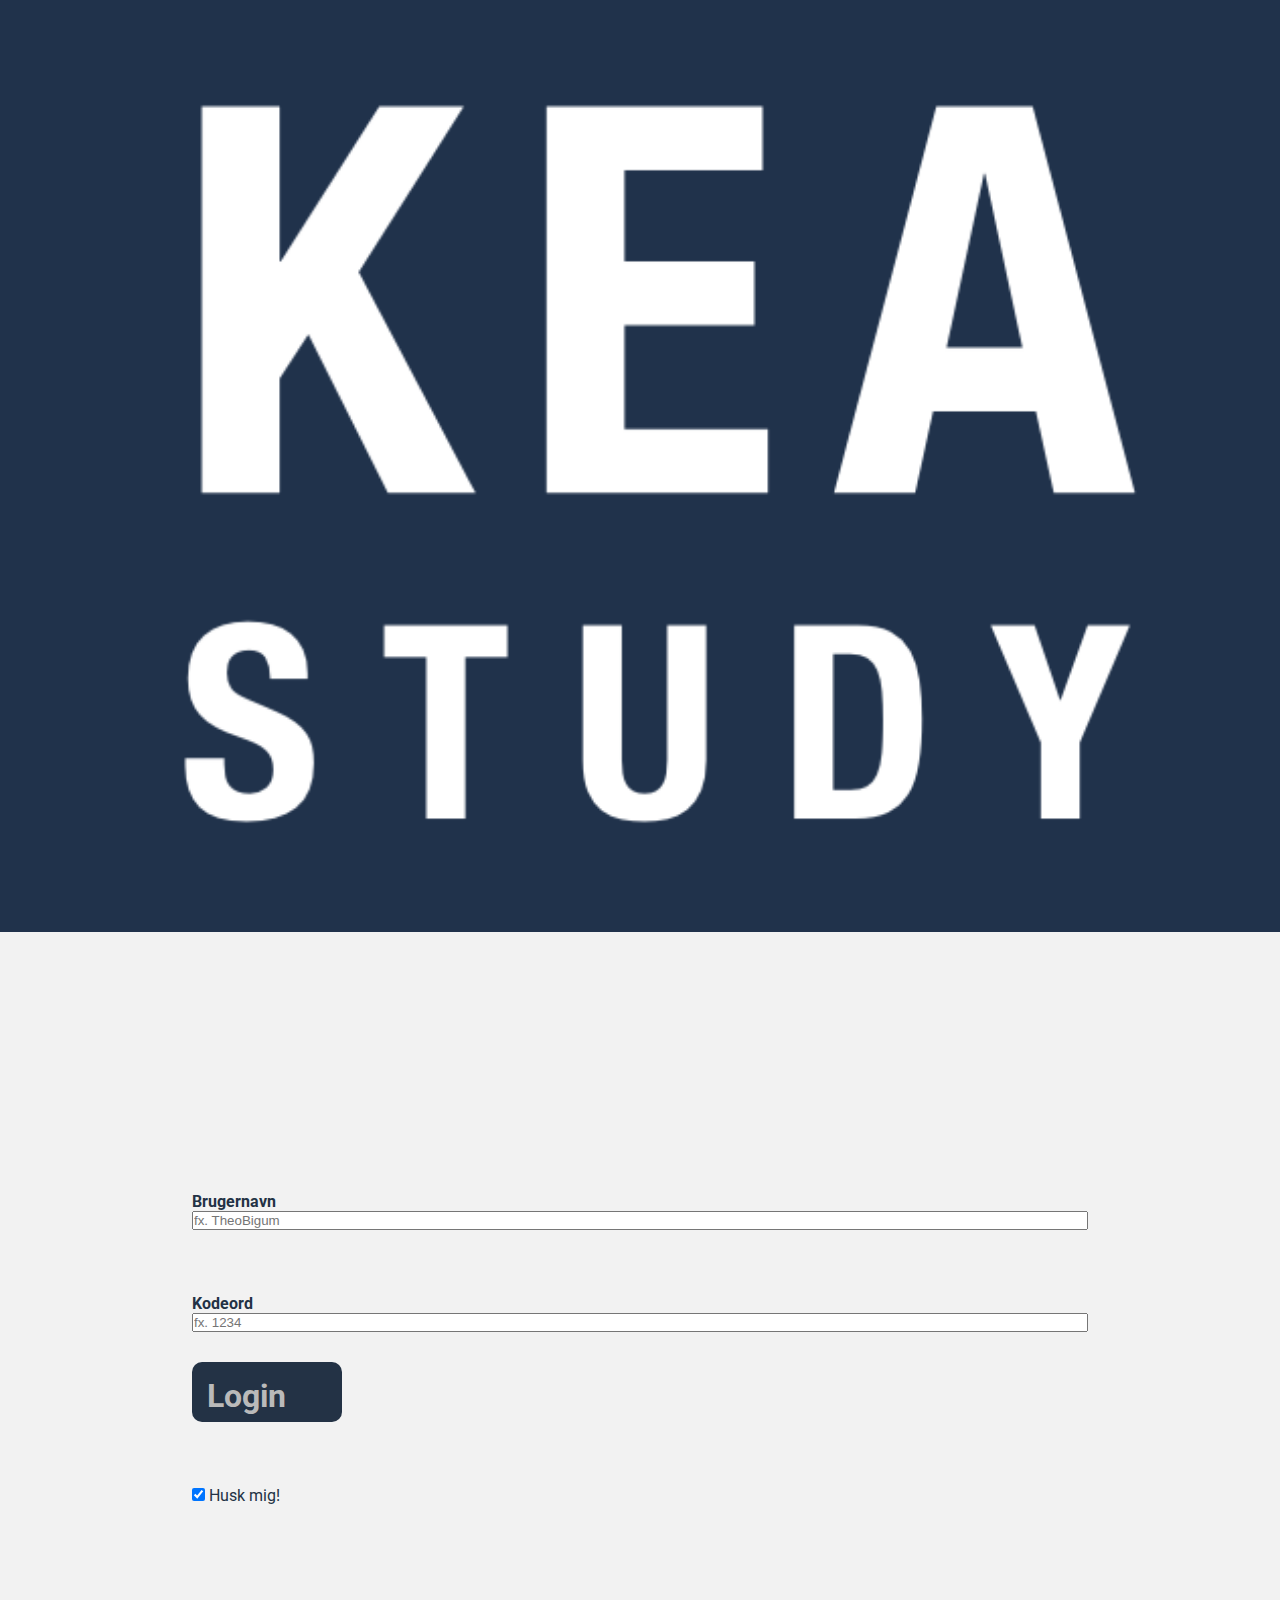
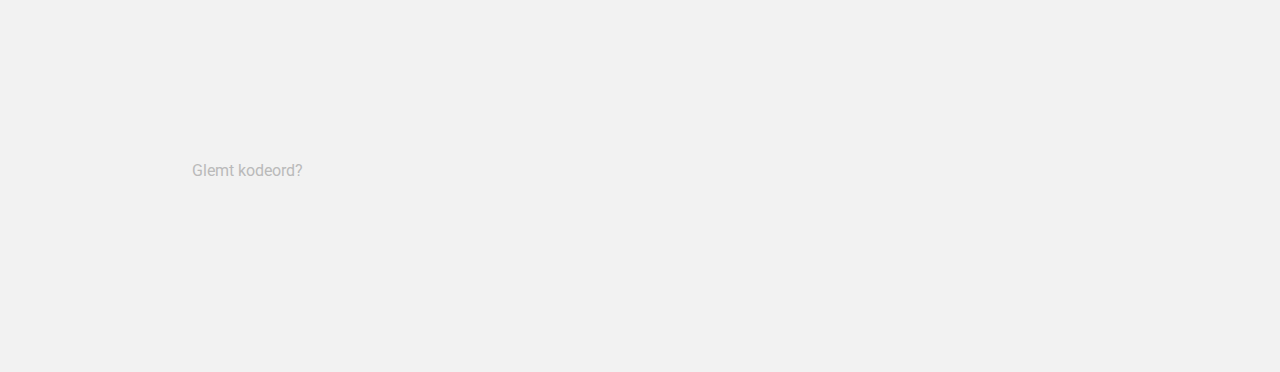
<file: index.html>
<!DOCTYPE html>
<html lang="da">

<head>
    <meta charset="utf-8">
    <meta name="viewport" content="width=device-width, initial-scale=1.0">
    <title>Login</title>
    <link rel="stylesheet" href="style.css">
    <link href="https://fonts.googleapis.com/css?family=Roboto&display=swap" rel="stylesheet">
</head>

<body>

    <img src="assets/logo.png" alt="logo">


    <form>

        <div class="top_container">
            <label for="uname"><b>Brugernavn</b></label>
            <input type="text" placeholder="fx. TheoBigum" name="uname" required>

            <label for="psw"><b>Kodeord</b></label>
            <input type="password" placeholder="fx. 1234" name="psw" required>

            <a href="Landingpage.html" id="Login" class="loginbtn">
                <h1>Login</h1>
            </a>
            <label>
                <input type="checkbox" checked="checked" name="remember"> Husk mig!
            </label>
        </div>

        <div class="bot_container">
            <span class="psw"><a href="#">Glemt kodeord?</a></span>
        </div>
    </form>



    <script src="script.js"></script>
</body>

</html>
</file>
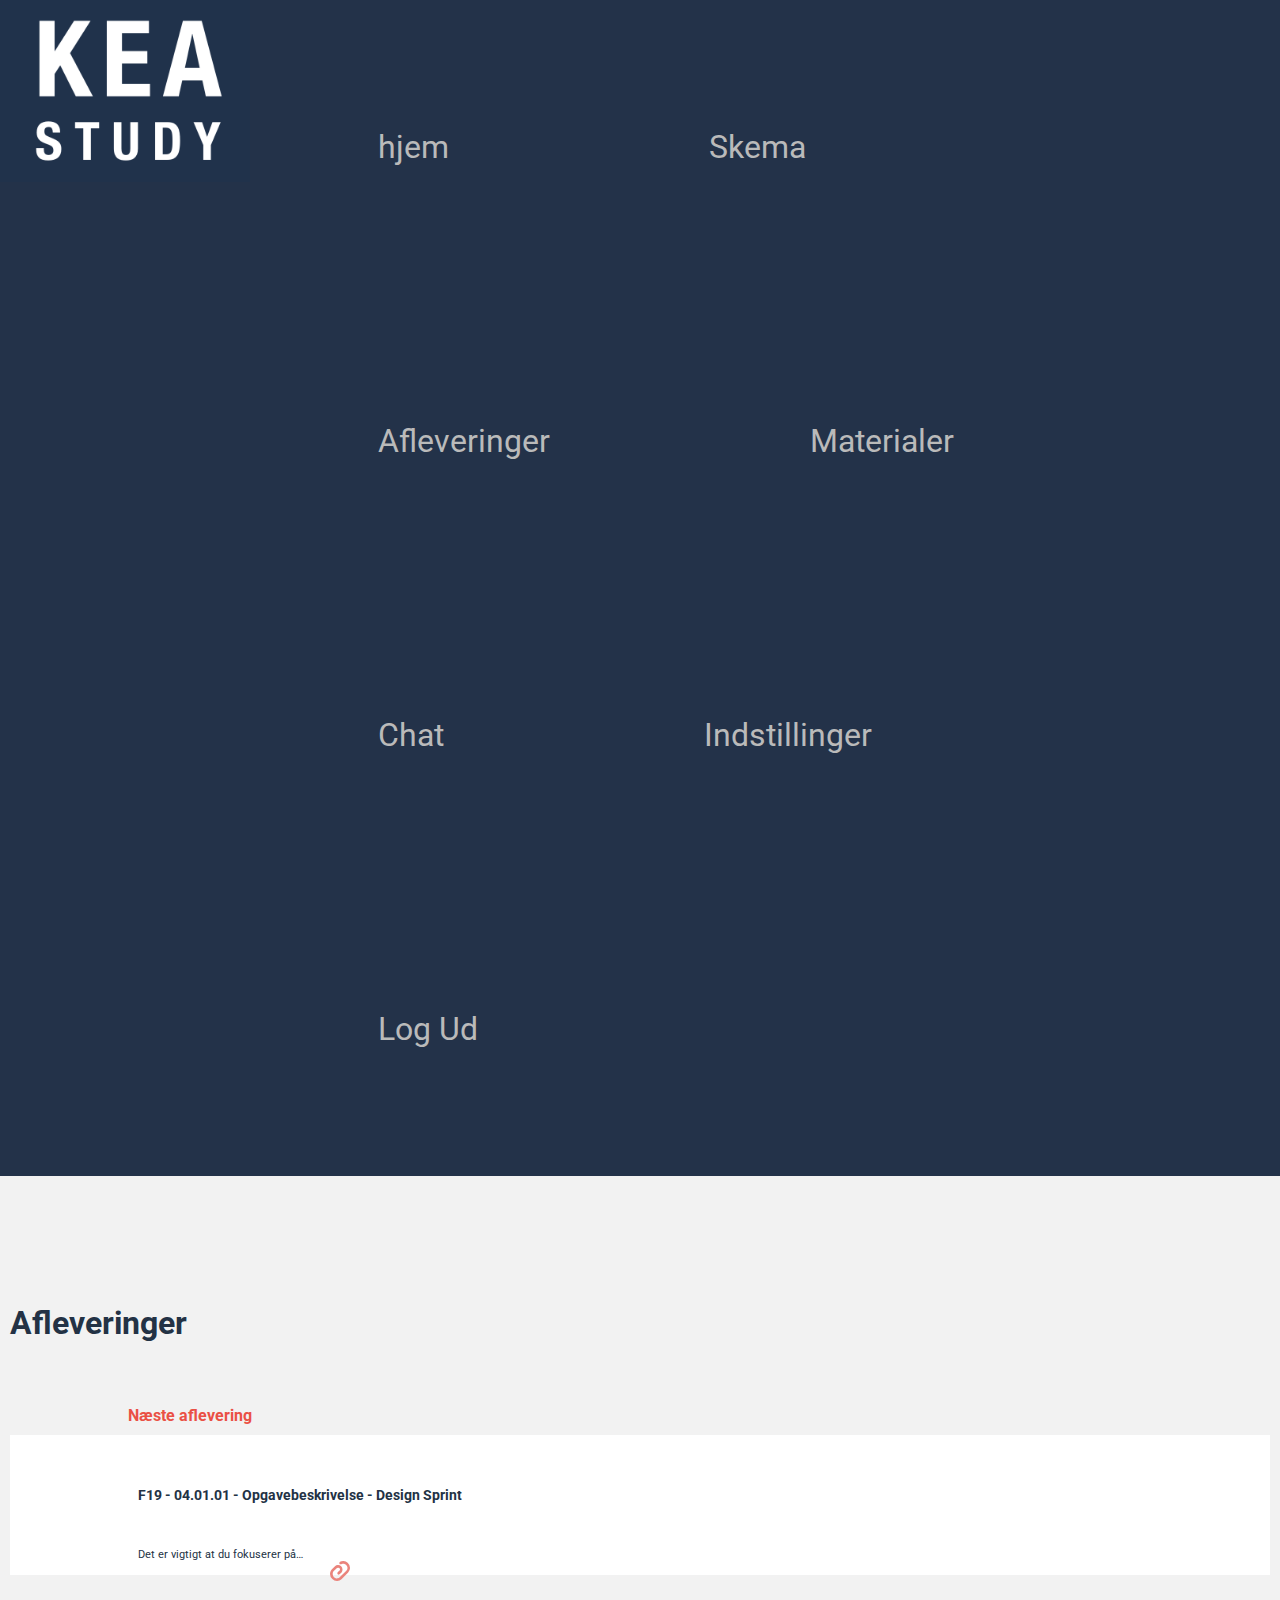
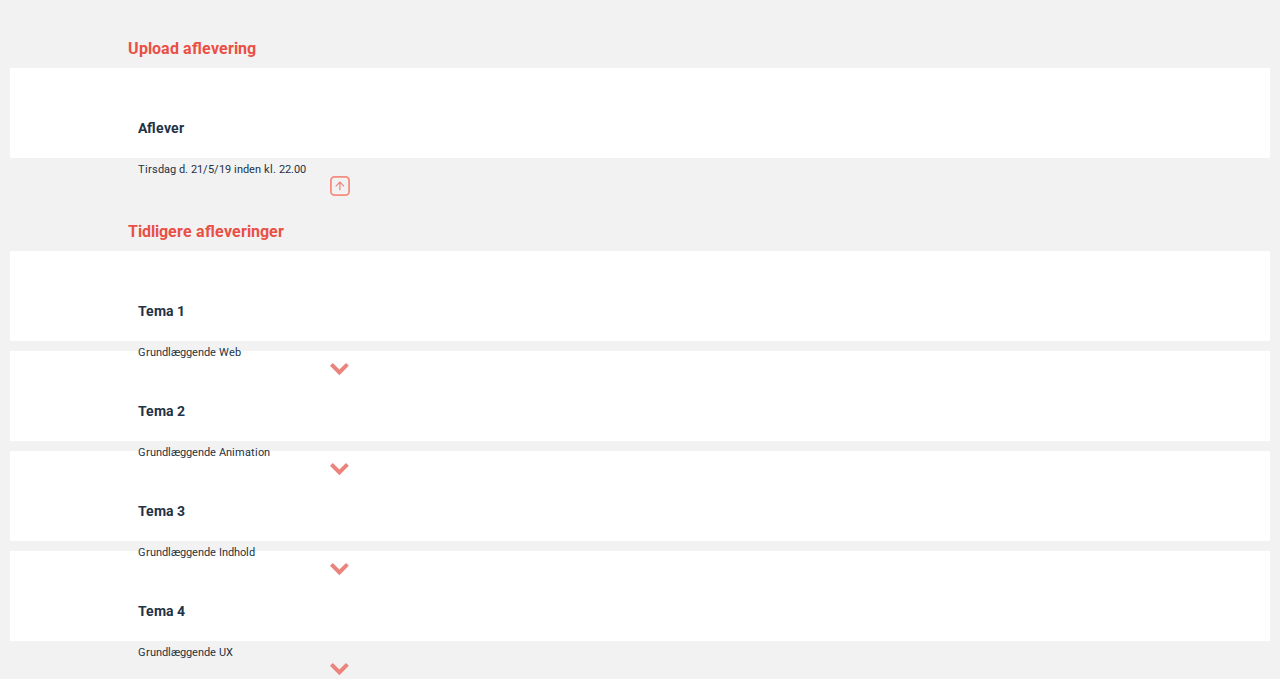
<file: aflevering.html>
<!DOCTYPE html>
<html lang="da">

<head>
    <meta charset="utf-8">
    <meta name="viewport" content="width=device-width, initial-scale=1.0">
    <title>Web Prototype</title>
    <link rel="stylesheet" href="style.css">
    <link href="https://fonts.googleapis.com/css?family=Roboto&display=swap" rel="stylesheet">
</head>

<body>
    <header>
        <section id="logo">
            <img src="assets/logo.png" alt="logo">
        </section>
        <nav>
            <div id="menuknap">☰</div>
            <ul id="menu" class="hidden">
                <li><a href="Landingpage.html">hjem</a></li>
                <li><a href="">Skema</a></li>
                <li><a href="aflevering.html">Afleveringer</a></li>
                <li><a href="">Materialer</a></li>
                <li><a href="">Chat</a></li>
                <li><a href="">Indstillinger</a></li>
                <li><a href="index.html">Log Ud</a></li>
            </ul>
        </nav>
    </header>

    <h1 class="overskrift">Afleveringer</h1>
    <section class="afl_container">

        <h2 class="underoverskrift">Næste aflevering</h2>

        <section id="næste">

            <h3>F19 - 04.01.01 - Opgavebeskrivelse - Design Sprint</h3>
            <br>
            <p>Det er vigtigt at du fokuserer på…</p>

            <img class="atta" src="assets/Attachment.svg" alt="attachment">



        </section>

        <h2 class="underoverskrift">Upload aflevering</h2>

        <section id="upload_aflevering">

            <h3>Aflever</h3>

            <p>Tirsdag d. 21/5/19 inden kl. 22.00</p>

            <img class="atta" src="assets/upload.svg" alt="attachment">

        </section>

        <h2 class="underoverskrift">Tidligere afleveringer</h2>

        <section id="tidligere">
            <section id="tema1" class="dropdown">

                <h3>Tema 1</h3>

                <p>Grundlæggende Web</p>

                <img class="atta" src="assets/dropdown.svg" alt="attachment">

            </section>

            <section id="tema2" class="dropdown">

                <h3>Tema 2</h3>

                <p>Grundlæggende Animation</p>

                <img class="atta" src="assets/dropdown.svg" alt="attachment">

            </section>

            <section id="tema3" class="dropdown">

                <h3>Tema 3</h3>

                <p>Grundlæggende Indhold</p>

                <img class="atta" src="assets/dropdown.svg" alt="attachment">

            </section>
            <section id="tema4" class="dropdown">

                <h3>Tema 4</h3>

                <p>Grundlæggende UX</p>

                <img class="atta" src="assets/dropdown.svg" alt="attachment">

            </section>

        </section>
    </section>




    <script src="script.js"></script>

</body>

</html>
</file>
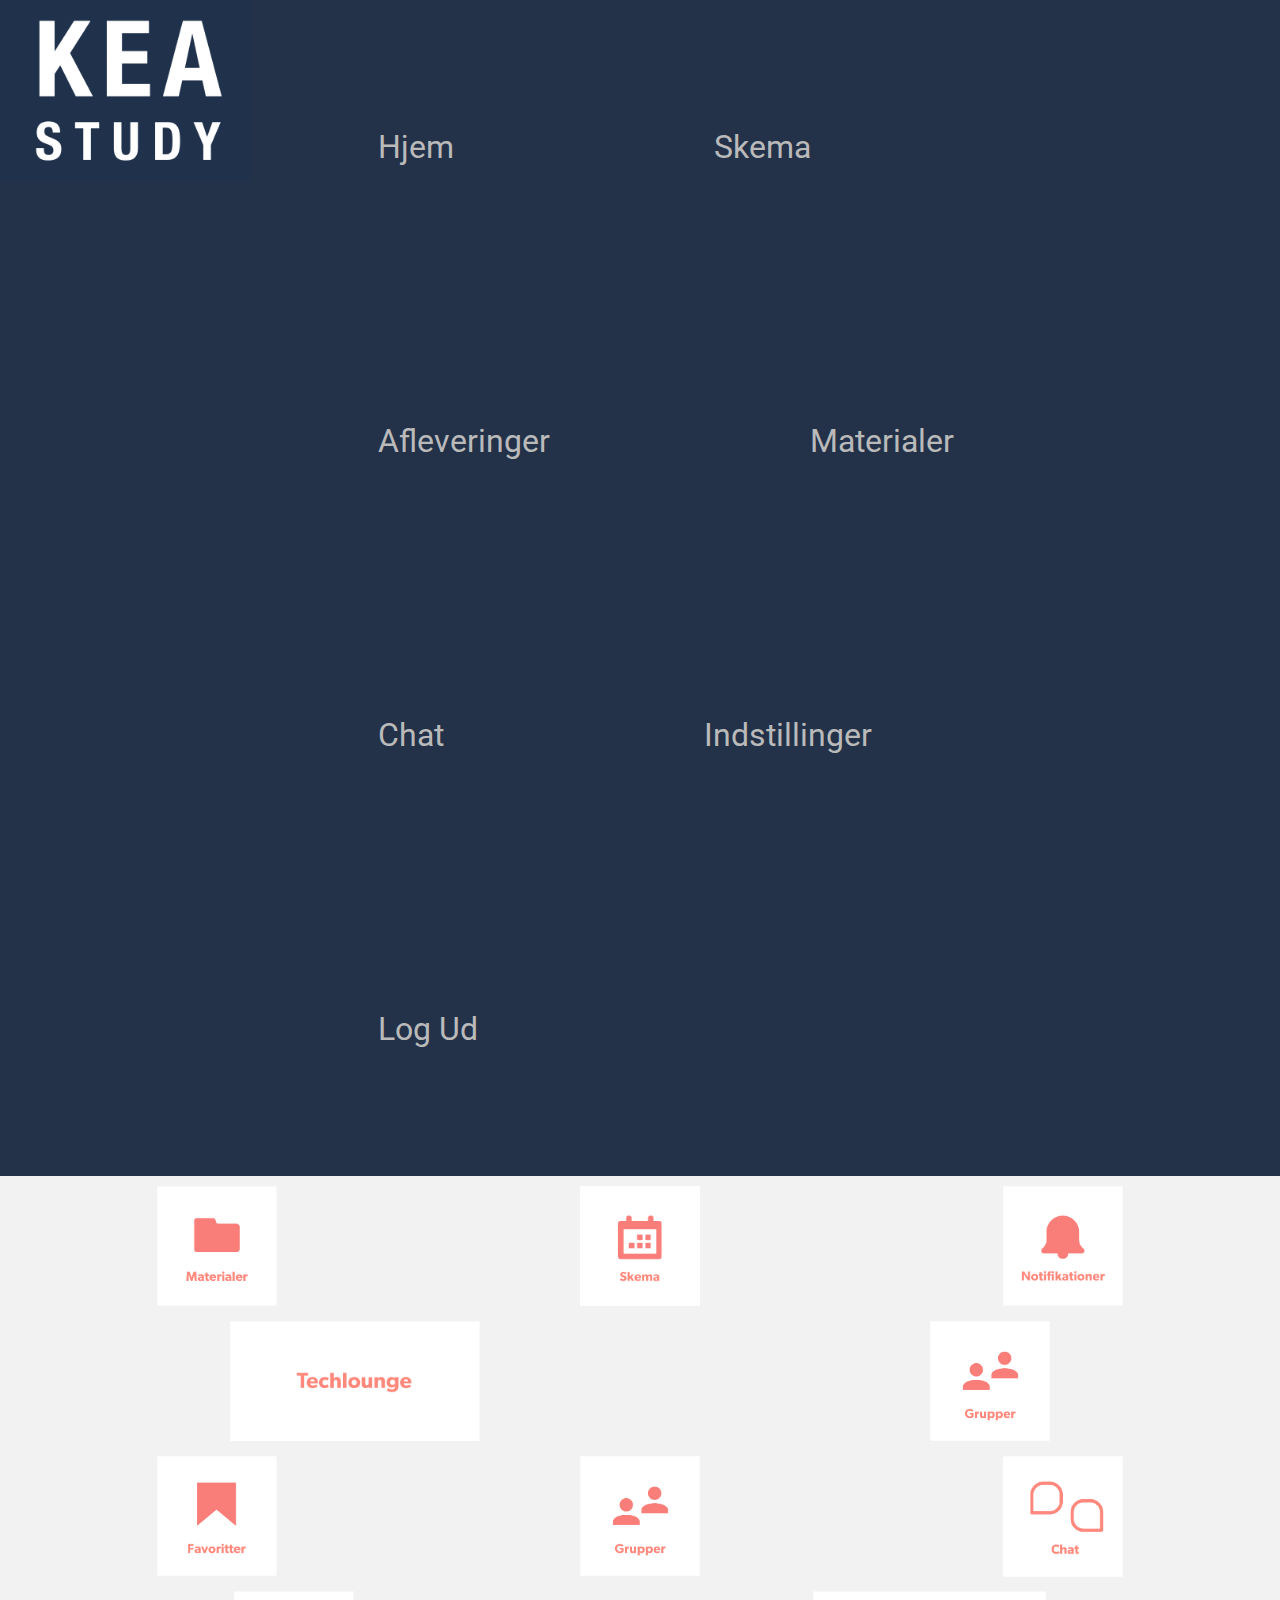
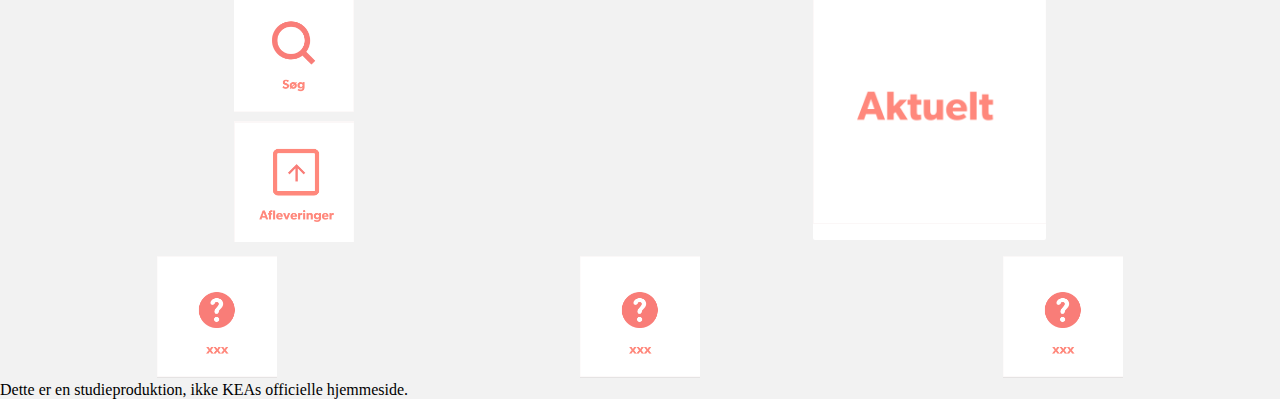
<file: Landingpage.html>
<!DOCTYPE html>
<html lang="da">

<head>
    <meta charset="utf-8">
    <meta name="viewport" content="width=device-width, initial-scale=1.0">
    <title>Web Prototype</title>
    <link rel="stylesheet" href="style.css">
    <link href="https://fonts.googleapis.com/css?family=Roboto&display=swap" rel="stylesheet">
</head>

<body>
    <header>
        <section id="logo">
            <img src="assets/logo.png">
        </section>
        <nav>
            <div id="menuknap">☰</div>
            <ul id="menu" class="hidden">
                <li><a href="Landingpage.html">Hjem</a></li>
                <li><a href="">Skema</a></li>
                <li><a href="aflevering.html">Afleveringer</a></li>
                <li><a href="">Materialer</a></li>
                <li><a href="">Chat</a></li>
                <li><a href="">Indstillinger</a></li>
                <li><a href="index.html">Log Ud</a></li>
            </ul>
        </nav>
    </header>


    <section id="landingpage">

        <section class="container">
            <a href="#" id="dokumenter" class="button">
                <img src="assets/materialer.png" alt="dokumenter" class="center">
            </a>
            <a href="#" id="skema" class="button">
                <img src="assets/skama.png" alt="skema" class="center">
            </a>
            <a href="#" id="notifikationer" class="button">
                <img src="assets/notifikationer.png" alt="notifikationer" class="center">
            </a>
        </section>

        <section class="container">
            <a href="#" id="techlounge" class="button">
                <img src="assets/techlounge.png" alt="chat" class="center">
            </a>
            <a href="#" id="mail" class="button">
                <img src="assets/grupper.png" alt="grupper" class="center">
            </a>
        </section>

        <section class="container">
            <a href="#" id="favoritter" class="button">
                <img src="assets/favoritter.png" alt="favoritter" class="center">
            </a>
            <a href="#" id="grupper" class="button">
                <img src="assets/grupper.png" alt="grupper" class="center">
            </a>
            <a href="#" id="chat" class="button">
                <img src="assets/chat.png" alt="chat" class="center">
            </a>

        </section>
        <section class="col">
            <section class="col_left">
                <a href="#" id="soeg" class="button">
                    <img src="assets/search.png" alt="søg" class="center">
                </a>
                <a href="aflevering.html" id="afleveringer" class="button">
                    <img src="assets/afleveringer.png" alt="afleveringer" class="center">
                </a>
            </section>

            <section class="col_right">
                <a href="#" id="aktuelt" class="button">
                    <img src="assets/aktuelt.png" alt="aktuelt" class="center">
                </a>
            </section>
        </section>

        <section class="container">
            <a href="#" id="replace1" class="button">
                <img src="assets/replace.png" alt="replace" class="center">
            </a>
            <a href="#" id="replace2" class="button">
                <img src="assets/replace.png" alt="replace" class="center">
            </a>
            <a href="#" id=replace3 class="button">
                <img src="assets/replace.png" alt="replace" class="center">
            </a>
        </section>


    </section>

    <script src="script.js"></script>

</body>

<div>Dette er en studieproduktion, ikke KEAs officielle hjemmeside.</div>

</html>
</file>
<file: style.css>
* {
    box-sizing: border-box;
    margin: 0;
    padding: 0;
}

html {
    font-size: 100%;
}

img {
    width: 100%;
}

body {
    background-color: #f2f2f2;
}

.overskrift {
    font-family: 'Roboto', sans-serif;
    text-decoration: bold;
    color: #233245;
    font-size: 2rem;
    margin-top: 10vw;
    margin-left: 10px;
}

.underoverskrift {
    font-family: 'Roboto', sans-serif;
    color: #ea5045;
    font-size: 1rem;
    margin-top: 5vw;
    margin-left: 10vw;
}

h3 {
    font-family: 'Roboto', sans-serif;
    color: #233245;
    font-size: 0.9rem;
    margin-top: 4vw;
    margin-left: 10vw;
}

p {
    font-family: 'Roboto', sans-serif;
    color: #233245;
    font-size: 0.7rem;
    margin-top: 2vw;
    margin-left: 10vw;

}

/*BURGERMENU*/

.hidden {
    transform: translateX(-100%);
    display: none;
}

#menuknap {
    display: inline-block;
    font-size: 2rem;
    color: white;
    padding-top: 10vw;
    padding-left: 35vw;

}

#menu {
    list-style-type: none;
    transition: transform .3s;
    padding-right: 15vw;
}

li {
    font-family: 'Roboto', sans-serif;
    ;
    color: white;
    font-size: 2rem;
    margin: 10vw;

}

a:-webkit-any-link {
    cursor: pointer;
    text-decoration: none;
    color: #bababa;
}


@media only screen and (min-width: 600px) {

    #menuknap {
        display: none;
    }

    #menu.hidden {
        transform: translateX(0);
        display: contents;
    }

    #menu li {
        display: inline-block;
    }
}

/*LOGIN FORM*/

.top_container {
    display: flex;
    flex-direction: column;
    margin: 10vw;
    padding: 5vw;
    /*    font*/
    color: #233245;
    font-family: 'Roboto', sans-serif;
    letter-spacing: inherit;
}

.bot_container {
    display: flex;
    flex-direction: column;
    margin: 10vw;
    padding: 5vw;
}

.loginbtn {
    width: 150px;
    height: 60px;
    font-size: 1rem;
    color: white;
    margin-top: 30px;
    padding: 15px;
    background-color: #233245;
    border-radius: 10px;
}

label {
    padding-top: 5vw;
}

.psw {
    font-family: 'Roboto', sans-serif;
    letter-spacing: inherit;
    color: #ea5045;

}

/*LOGO & HEADER*/

header {
    display: flex;
    background-color: #233249;
}

#logo {
    width: 50%;
}

.container {
    display: flex;
    justify-content: space-around;
    margin: 5px 5px 0;
}


/*BUTTONS*/

.button {
    width: 120px;
    height: 120px;
    margin: 5px;
    background-color: white;
    border-radius: 2px;
}

#techlounge {
    height: 120px;
    width: 250px;
}

.col {
    display: flex;
    justify-content: space-around;
    margin: 5px;
}

.col_left {
    display: flex;
    justify-content: space-around;
    flex-direction: column;
}

.col_right {
    display: flex;
    justify-content: space-around;
}

#aktuelt {
    width: 233px;
    height: 249px;
}

/*Afleveringer*/

afl.container {
    display: flex;
    flex-direction: column;
}

#næste {
    margin: 10px;
    background-color: white;
    height: 140px;
    padding-top: 1px;
}

.atta {
    position: absolute;
    width: 20px;
    height: 20px;
    margin-left: 320px;
}

#upload_aflevering {
    margin: 10px;
    background-color: white;
    height: 90px;
    padding-top: 1px;

}

.dropdown {
    margin: 10px;
    background-color: white;
    height: 90px;
    padding-top: 1px;


}
</file>
